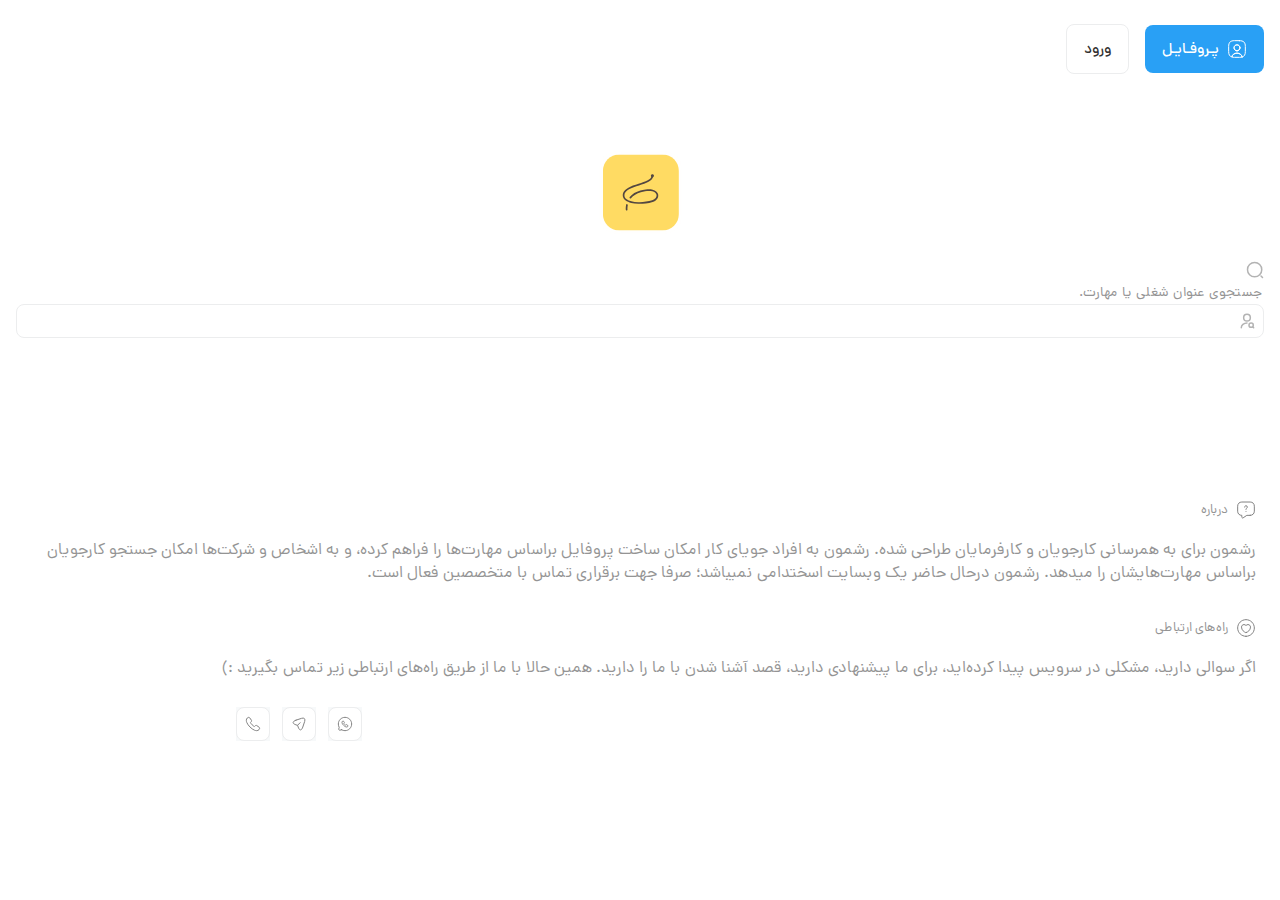
<file: index.htm>
<!DOCTYPE html>
<html lang="fa-IR">

<head>
	<meta charset="UTF-8">
	<meta name="viewport" content="width=device-width, initial-scale=1.0">
	<title>Reshmoon</title>
	<link rel="stylesheet" href="css/style.css">
</head>

<body>
	<div class="container">
		<main class="conLogBtn">
			<button type="button" class="btn blue font-MD2-Med"><i class="iconsax user-square twenty"></i>پـروفـایـل</button>
			<button type="button" class="btn white font-MD2-Med">ورود</button>
		</main>
		<div class="conSearchMainPage">
			<div class="conLogo">
				<img class="logo" src="svg/reshmon-logo-icon.svg" width="77" height="77" alt="Reshmon Logo">
			</div>
			<form class="search" action="" method="post">
				<div class="conInputs">
					<div class="conIcon">
						<img class="icon" src="svg/search18.svg" width="18" height="18">
					</div>
					<input class="font-LG-Med" onfocus="disSearchUser()" onBlur="shoSearchUser()" type="search" name="" id="" placeholder="جستجوی عنوان شغلی یا مهارت." autocomplete="on" autosave=some_unique_value results=5>
					<div class="conIcon btnIcon userSearchBtn" id="userSearchBtn">
						<img class="icon" src="svg/user-search16.svg" width="16" height="16">
					</div>
				</div>
			</form>
		</div>
		<footer>
			<div>
				<ul>
					<div class="conTitleWithIcon font-MD-Re">
						<div class="conIcon">
							<img class="icon" src="svg/about20.svg" width="20" height="20">
						</div>
						درباره
					</div>
					<p class="font-body-SM">رشمون برای به همرسانی کارجویان و کارفرمایان طراحی شده. رشمون به افراد جویای کار امکان ساخت پروفایل براساس مهارت‌ها را فراهم کرده، و به اشخاص و شرکت‌ها امکان جستجو کارجویان براساس مهارت‌هایشان را میدهد. رشمون درحال حاضر یک وبسایت اسختدامی نمیباشد؛ صرفا جهت برقراری تماس با متخصصین فعال است.</p>
				</ul>
			</div>
			<div>
				<ul>
					<div class="conTitleWithIcon font-MD-Re">
						<div class="conIcon">
							<img class="icon" src="svg/heart-contact20.svg" width="20" height="20">
						</div>
						راه‌های ارتباطی
					</div>
					<p class="font-body-SM">اگر سوالی دارید، مشکلی در سرویس پیدا کرده‌اید، برای ما پیشنهادی دارید، قصد آشنا شدن با ما را دارید. همین حالا با ما از طریق راه‌های ارتباطی زیر تماس بگیرید :)</p>
				</ul>
				<ul class="icnCon">
					<li>
						<div class="conIcon btnIcon"><img src="svg/whatsapp16.svg" alt="" class="icon"></div>
					</li>
					<li>
						<div class="conIcon btnIcon"><img src="svg/teleg16.svg" alt="" class="icon"></div>
					</li>
					<li>
						<div class="conIcon btnIcon"><img src="svg/call16.svg" alt="" class="icon"></div>
					</li>
				</ul>
			</div>
		</footer>
	</div>

	<script src="js/glob.js"></script>
</body>

</html>
</file>
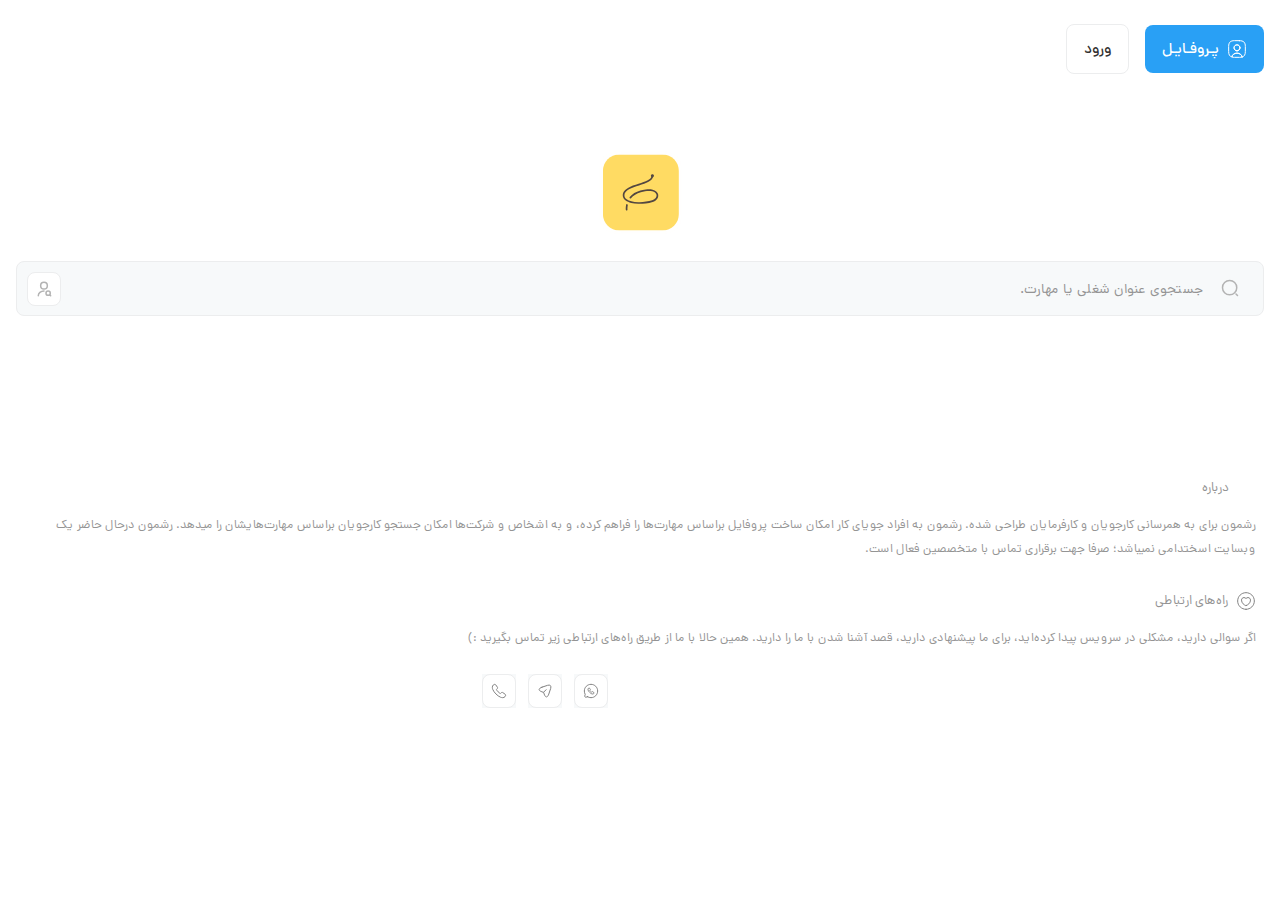
<file: MainPage-Logouted-Loading.htm>
<!DOCTYPE html>
<html lang="fa-IR">

<head>
	<meta charset="UTF-8">
	<meta name="viewport" content="width=device-width, initial-scale=1.0">
	<title>Reshmoon</title>
	<link rel="stylesheet" href="css/style.css">
</head>

<body>
	<div class="container">
		<main class="conLogBtn">
			<button type="button" class="btn blue font-MD2-Med"><i class="iconsax user-square twenty"></i>پـروفـایـل</button>
			<button type="button" class="btn white font-MD2-Med">ورود</button>
		</main>
		<div class="conSearchMainPage">
			<div class="conLogo">
				<img class="logo" src="svg/reshmon-logo-icon.svg" width="77" height="77" alt="Reshmon Logo">
			</div>
			<form class="search" action="" method="post">
				<div id="conInputs">
					<div class="conIcon">
						<img class="icon" src="svg/search18.svg" width="18" height="18">
					</div>
					<label for="search">Search</label>
					<input class="font-LG-Med" oninput="appearLoading(this.value)" onfocus="displaySearchUser()" onBlur="displaySearchUser()" type="search" name="" id="" placeholder="جستجوی عنوان شغلی یا مهارت." autocomplete="on" autosave=some_unique_value results=5>
					<div class="conIcon btnIcon userSearchBtn" id="userSearchBtn">
						<img class="icon" src="svg/user-search16.svg" width="16" height="16">
					</div>
				</div>
				<ul id="appearLoading">
					<li id="conLoading"><div id="wrapLoader"></div></li>
				</ul>
			</form>
		</div>
		<footer>
			<div>
				<ul>
					<div class="conTitleWithIcon font-MD-Re">
						<div class="conIcon">
							<svg class="iconn"><use href="svg/svg-icons.html#about20"></use></svg>
						</div>
						درباره
					</div>
					<p class="font-SM-Re">رشمون برای به همرسانی کارجویان و کارفرمایان طراحی شده. رشمون به افراد جویای کار امکان ساخت پروفایل براساس مهارت‌ها را فراهم کرده، و به اشخاص و شرکت‌ها امکان جستجو کارجویان براساس مهارت‌هایشان را میدهد. رشمون درحال حاضر یک وبسایت اسختدامی نمیباشد؛ صرفا جهت برقراری تماس با متخصصین فعال است.</p>
				</ul>
			</div>
			<div>
				<ul>
					<div class="conTitleWithIcon font-MD-Re">
						<div class="conIcon">
							<img class="icon" src="svg/heart-contact20.svg" width="20" height="20">
						</div>
						راه‌های ارتباطی
					</div>
					<p class="font-SM-Re">اگر سوالی دارید، مشکلی در سرویس پیدا کرده‌اید، برای ما پیشنهادی دارید، قصد آشنا شدن با ما را دارید. همین حالا با ما از طریق راه‌های ارتباطی زیر تماس بگیرید :)</p>
				</ul>
				<ul class="icnCon">
					<li>
						<div class="conIcon btnIcon"><img src="svg/whatsapp16.svg" alt="" class="icon"></div>
					</li>
					<li>
						<div class="conIcon btnIcon"><img src="svg/teleg16.svg" alt="" class="icon"></div>
					</li>
					<li>
						<div class="conIcon btnIcon"><img src="svg/call16.svg" alt="" class="icon"></div>
					</li>
				</ul>
			</div>
		</footer>
	</div>

	<script src="js/glob.js"></script>
</body>

</html>
</file>
<file: css/style.css>
@charset "UTF-8";
@import url(../fonts/fontiran.css);

/* ---------------------- reset -------------------- */

ul,
li,
div,
figure,
img,
a,
span,
button,
h1,
h2,
h3,
h4,
h5,
h6,
body,
html {
    margin: 0;
    padding: 0;
    font-family: inherit
}

li,
a {
    list-style: none;
    text-decoration: none;
}

button {
    border: 0;
    background-color: transparent;
}

label {
    display: none;
}

*{
    box-sizing: border-box;
}

/* ---------------------- typography -------------------- */

html {
    font-size: 16px;
}

body {
    font-family: dana, tahoma !important;
    direction: rtl;
}

body{
    --white: #FFF;
    --gray-bg: #F7F9FA;
    --gray-disable: #ECECEC;
    --gray-txt: hsl(0, 0%, 58%);
    --gray-obj: hsl(210, 6%, 93%);
    --black: #323232;
    --black-trans-20: rgba(50, 50, 50, 0.2);
    --black-trans-60: rgba(0, 0, 0, 0.6);
    --orange-trans-32: rgba(255, 123, 0, 0.32);
    --blue: #29A0F5;
    --blue-darker: #0D81D4;
    --blue-trans-8: rgba(41, 160, 245, 0.08);
    --blue-trans-48: rgba(41, 160, 245, 0.48);
    --logo-yellow: #FFDB63;
    --notifi-yellow: #E9B522;
    --light-green: #B6FFB5;
    --darker-green: #4AAC48;
    --logo-brown: #534741;
    --purple: #9747FF;
    --orange: #B95900;
    --warning-red: #B3261E;
}

/* .font-SM-Re {
    font:  normal .75rem/1.5rem inherit;
} */

.font-SM-Re {
    font-family: inherit;
    font-size: .75rem;
    font-weight: normal;
    line-height: 1.5rem;
}

.font-MD-Re {
    font-family: inherit;
    font-size: .81rem;
    font-weight: normal;
    line-height: 1.5rem;
}

.font-MD2-Med {
    font-family: inherit;
    font-size: 0.93rem;
    font-weight: 500;
    line-height: 1.42em;
}

.font-LG-Med {
    font-family: inherit;
    font-size: 1rem;
    font-weight: 500;
    line-height: normal;
}

.container {
    margin: 0 16px;
}

main.conLogBtn {
    display: flex;
    flex-direction: row;
    align-items: center;
    margin: 24px 0 24px 16px;
    gap: 16px;
}

button {
    padding: 0.89em 1.14em;
    border-radius: 8px;
    display: flex;
    flex-direction: row;
    justify-content: center;
    align-items: center;
    gap: 8px;
    cursor: pointer;
}

button.blue {
    background-color: var(--blue);
    color: var(--white);
    font-weight: 500;
}

button.white {
    background-color: var(--white);
    border: .5px solid var(--gray-obj);
    color: var(--black);
    font-weight: 500;
}

button i {
    display: block;
    background-repeat: no-repeat;
}

button i.twenty {
    width: 20px;
    height: 20px;
}

button.white:hover {
    border-color: var(--gray-txt);
}

button.blue:hover {
    background-color: var(--blue-darker);
}

i.user-square {
    background-image: url("data:image/svg+xml,%3Csvg width='20' height='20' viewBox='0 0 20 20' fill='none' xmlns='http://www.w3.org/2000/svg'%3E%3Cpath d='M15.1166 18.0166C14.3833 18.2333 13.5166 18.3333 12.5 18.3333H7.49997C6.4833 18.3333 5.61663 18.2333 4.8833 18.0166C5.06663 15.85 7.29163 14.1416 9.99997 14.1416C12.7083 14.1416 14.9333 15.85 15.1166 18.0166Z' stroke='white' stroke-linecap='round' stroke-linejoin='round'/%3E%3Cpath d='M12.4998 1.66699H7.49984C3.33317 1.66699 1.6665 3.33366 1.6665 7.50033V12.5003C1.6665 15.6503 2.6165 17.3753 4.88317 18.017C5.0665 15.8503 7.2915 14.142 9.99984 14.142C12.7082 14.142 14.9332 15.8503 15.1165 18.017C17.3832 17.3753 18.3332 15.6503 18.3332 12.5003V7.50033C18.3332 3.33366 16.6665 1.66699 12.4998 1.66699ZM9.99984 11.8086C8.34984 11.8086 7.0165 10.467 7.0165 8.81701C7.0165 7.16701 8.34984 5.83366 9.99984 5.83366C11.6498 5.83366 12.9832 7.16701 12.9832 8.81701C12.9832 10.467 11.6498 11.8086 9.99984 11.8086Z' stroke='white' stroke-linecap='round' stroke-linejoin='round'/%3E%3Cpath d='M12.9833 8.81636C12.9833 10.4664 11.6499 11.808 9.99994 11.808C8.34994 11.808 7.0166 10.4664 7.0166 8.81636C7.0166 7.16636 8.34994 5.83301 9.99994 5.83301C11.6499 5.83301 12.9833 7.16636 12.9833 8.81636Z' stroke='white' stroke-linecap='round' stroke-linejoin='round'/%3E%3C/svg%3E");
    /*--- https://yoksel.github.io/url-encoder/ ---*/
}

.iconn {
    display: inline-block;
    width: 1.5em;
    height: 1.5em;
    stroke: currentColor;
    fill: white;
}

/* .conSearchMainPage {
    margin-top: 20vh;
} */

.conSearchMainPage {
    margin-top: 4rem;
}

img.logo {
    position: relative;
    top: 16px;
    animation-name: logoTransition;
    animation-duration: .8s;
    animation-delay: .5s;
    animation-timing-function: ease-out;
    animation-fill-mode: forwards;
}

.conLogo {
    display: flex;
    justify-content: center;
    position: relative;
}

.conLogo::before {
    content: '';
    position: absolute;
    top: 16px;
    -ms-transform: scale(70%, 70%);
    transform: scale(70%, 70%);
    z-index: -1;
    display: block;
    width: 77px;
    height: 77px;
    background-color: rgba(250, 210, 96, 0.48);
    filter: blur(9px);
    -webkit-filter: blur(9px);
}

.capital-txt {
    text-transform: uppercase;
    letter-spacing: .25em;
}

@keyframes logoTransition {

    0% {
        top: 16px;
    }

    100% {
        top: 0px;
    }
}

form.search {
    display: block;
    margin: 46px 0;
    position: relative;
}

form.search ul#appearLoading {
    position: absolute;
    display: none;
    width: 100%;
    border-radius: 0 0 8px 8px;
}

form.search li#conLoading{
    padding: 14px 0;
    display: flex;
    justify-content: center;
    width: 100%;
    border-radius: 0 0 8px 8px;
}

form.search ul,li {
    background-color: var(--gray-bg);
}

form.search ul {
    border: .5px solid var(--gray-obj);
}

::placeholder {
    color: var(--gray-txt);
    font-size: 0.87rem;
    font-family: inherit;
    font-weight: normal;
}

::-webkit-input-placeholder {
    color: var(--gray-txt);
    font-size: 0.87rem;
    font-family: inherit;
    font-weight: normal;
}

form div#conInputs {
    flex: 1;
    display: flex;
    align-items: center;
    background-color: var(--gray-bg);
    border-radius: 8px;
    border: .5px solid var(--gray-obj);
    padding: 0.62em 24px 0.62em 0.62em;
    height: 3.44em;
    gap: 1rem;
}

form div#conInputs:focus-within {
    background-color: var(--white);
}

input {
    flex: 1;
    background-color: transparent;
    border: 0px;
    color: var(--black);
}

.conIcon {
    display: flex;
    align-items: center;
}

.btnIcon {
    padding: .5rem;
    border: .5px solid var(--gray-obj);
    border-radius: 8px;
    background-color: var(--white);
    margin: auto 0;
}

input[type="search"]:focus {
    outline-style: none;
    box-shadow: none;
}

input[type="search"]::-webkit-search-cancel-button {

    /* Remove default */
    -webkit-appearance: none;
      
    /* Now your own custom styles */
    width: 24px;
    height: 24px;
    margin: auto 0;
    background-image: url("data:image/svg+xml,%3Csvg width='24' height='24' viewBox='0 0 24 24' fill='none' xmlns='http://www.w3.org/2000/svg'%3E%3Cpath d='M9.16992 14.8299L14.8299 9.16992' stroke='%23323232' stroke-width='1.5' stroke-linecap='round' stroke-linejoin='round'/%3E%3Cpath d='M14.8299 14.8299L9.16992 9.16992' stroke='%23323232' stroke-width='1.5' stroke-linecap='round' stroke-linejoin='round'/%3E%3Cpath d='M9 22H15C20 22 22 20 22 15V9C22 4 20 2 15 2H9C4 2 2 4 2 9V15C2 20 4 22 9 22Z' stroke='%23323232' stroke-width='1.5' stroke-linecap='round' stroke-linejoin='round'/%3E%3C/svg%3E%0A");
    /*--- https://yoksel.github.io/url-encoder/ ---*/
}

.loader {
    border: 1.5px solid var(--gray-obj);
    border-radius: 50%;
    border-top: 1.5px solid var(--black);
    width: 24px;
    height: 24px;
    animation: spin .8s linear infinite;
}

.disNone {
    display: none;
}

@keyframes spin {
    0% { transform: rotate(0deg); }
    100% { transform: rotate(360deg); }
}

footer {
    padding: 32px 0;
    color: var(--gray-txt);
    margin-top: 128px;
    display: flex;
    flex-wrap: wrap;
    gap: 16px;
}

footer > div {
    padding: 0 8px;
}

.conTitleWithIcon {
    display: flex;
    gap: 8px;
}

footer .conTitleWithIcon {
    margin-bottom: 13px;
}

footer .icnCon {
    display: flex;
    justify-content: end;
    gap: 12px;
    padding: 12px 14px;
}

/* ---------------------- layout -------------------- */

/* .container {
    margin: 0 auto
} */

/* @media screen and (min-width: 720px) {
    .container {
        padding-left: 40px;
        padding-right: 40px;
    }
    #sec-two-box {
        margin-right: 0
    }
    html {
        font-size: 85%
    }
}

@media screen and (min-width: 992px) {
    #sec-two-box {
        margin-right: 0
    }
    html {
        font-size: 85%
    }
}

@media screen and (min-width: 1200px) {
    #sec-two-box {
        margin-right: .8em
    }
    .container {
        max-width: 1200px;
    }
    html {
        font-size: 100%
    }
} */
</file>
